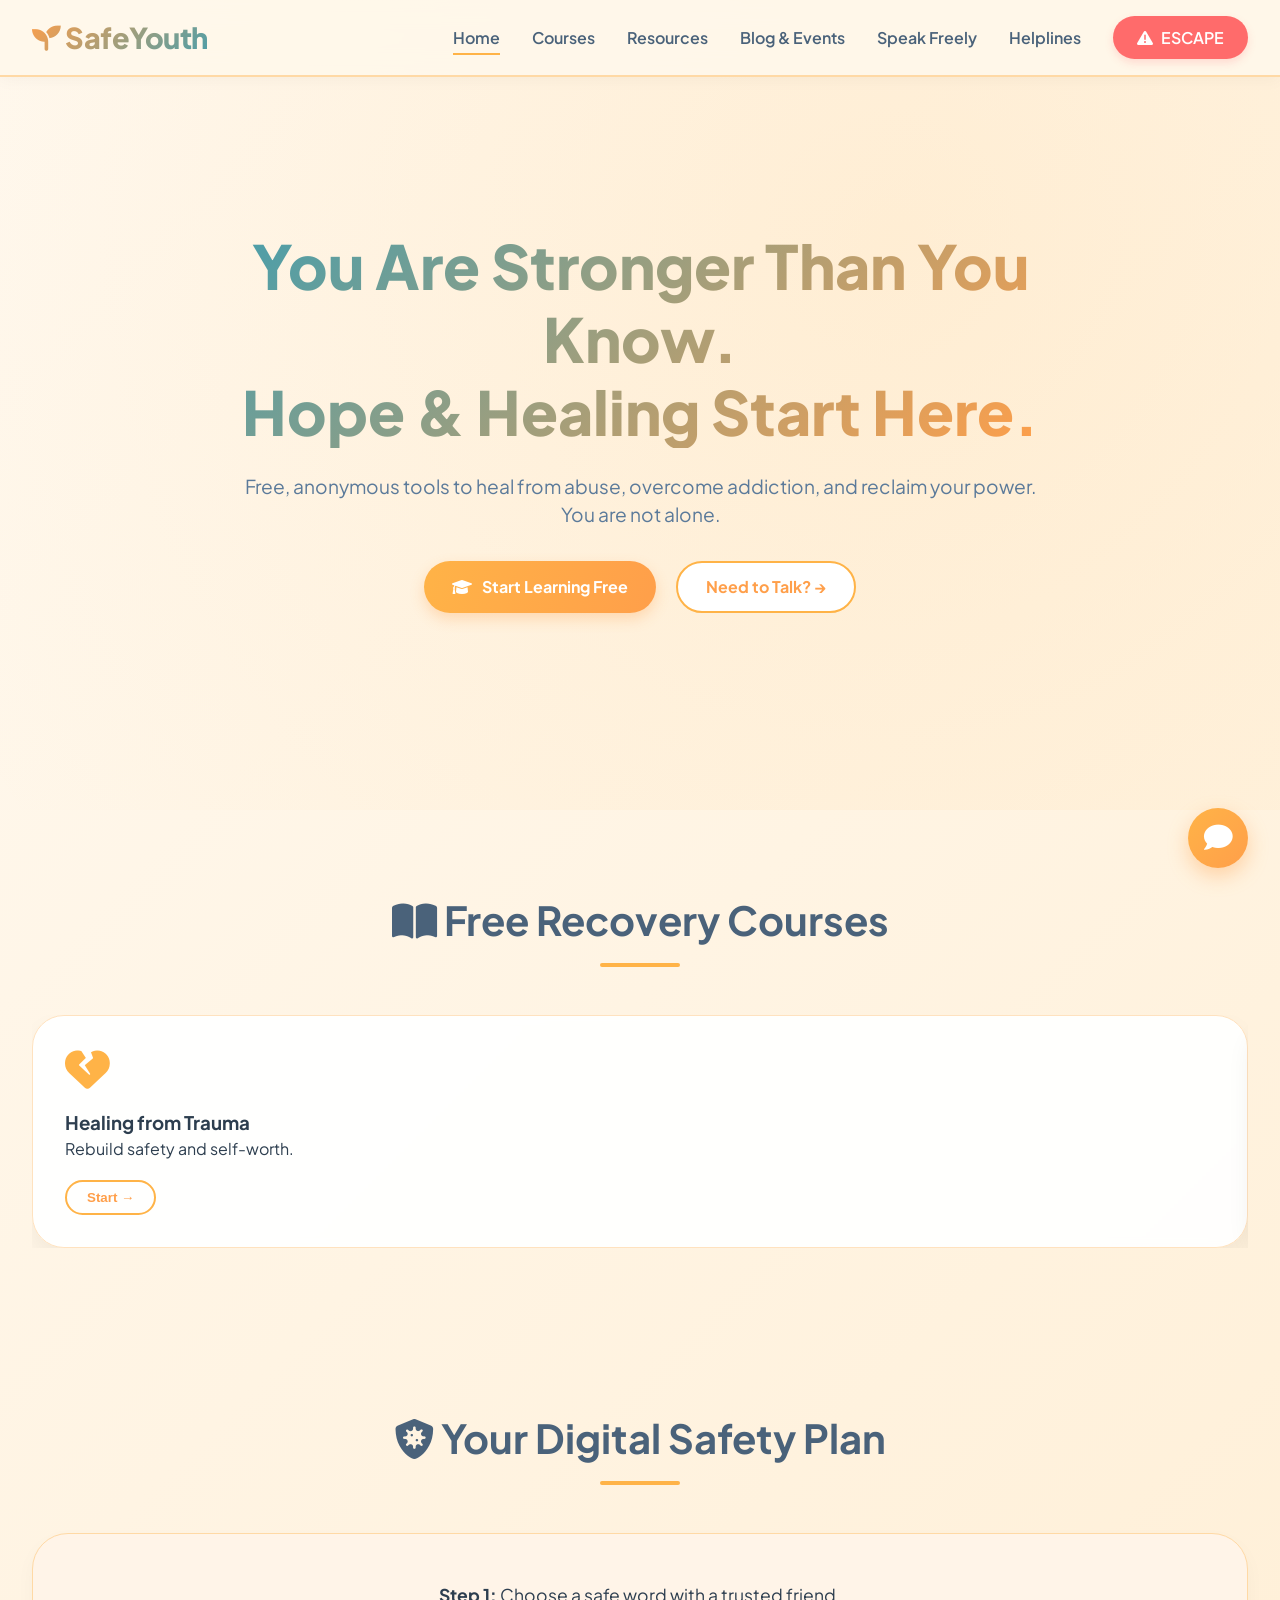
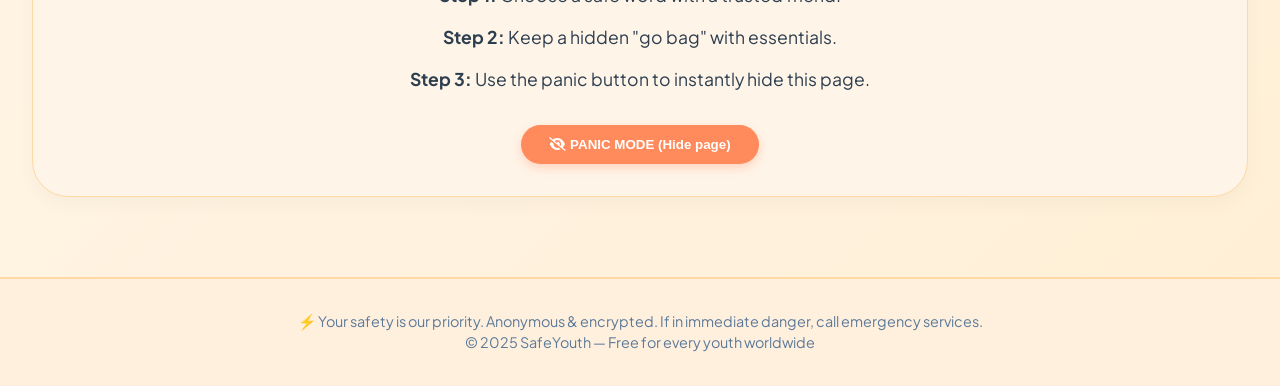
<file: index.html>
<!DOCTYPE html>
<html lang="en">
<head>
    <meta charset="UTF-8">
    <meta name="viewport" content="width=device-width, initial-scale=1.0, viewport-fit=cover">
    <title>SafeYouth | Hope & Healing for Youth</title>
    <meta name="description" content="Free, anonymous courses on trauma, addiction, and safety. Get help, learn, and heal.">
    <link rel="stylesheet" href="css/style.css">
    <link rel="stylesheet" href="https://cdn.jsdelivr.net/npm/swiper@11/swiper-bundle.min.css" />
    <link rel="stylesheet" href="https://cdnjs.cloudflare.com/ajax/libs/font-awesome/6.0.0-beta3/css/all.min.css">
    <link href="https://fonts.googleapis.com/css2?family=Plus+Jakarta+Sans:wght@300;400;500;600;700;800&display=swap" rel="stylesheet">
</head>
<body>

<div class="navbar">
    <div class="nav-container">
        <div class="logo"><i class="fas fa-seedling"></i> SafeYouth</div>
        <div class="nav-links">
            <a href="index.html" class="active">Home</a>
            <a href="pages/courses.html">Courses</a>
            <a href="pages/resources.html">Resources</a>
            <a href="pages/blog.html">Blog & Events</a>
            <a href="pages/opinion.html">Speak Freely</a>
            <a href="#" id="openModalBtn">Helplines</a>
            <a href="#" class="panic-btn-nav" id="panicBtnHeader"><i class="fas fa-exclamation-triangle"></i> ESCAPE</a>
        </div>
        <div class="menu-toggle" id="menuToggle"><i class="fas fa-bars"></i></div>
    </div>
</div>

<div class="mobile-sidebar" id="mobileSidebar">
    <div class="close-sidebar" id="closeSidebar">&times;</div>
    <a href="index.html">Home</a>
    <a href="pages/courses.html">Courses</a>
    <a href="pages/resources.html">Resources</a>
    <a href="pages/blog.html">Blog & Events</a>
    <a href="pages/opinion.html">Speak Freely</a>
    <a href="#" id="openModalBtnMobile">Helplines</a>
    <a href="#" id="panicBtnMobile">Panic Exit</a>
</div>
<div class="overlay" id="overlay"></div>

<section class="hero">
    <div class="hero-content">
        <h1>You Are Stronger Than You Know.<br>Hope & Healing Start Here.</h1>
        <p>Free, anonymous tools to heal from abuse, overcome addiction, and reclaim your power. You are not alone.</p>
        <div class="btn-group">
            <a href="pages/courses.html" class="btn-primary"><i class="fas fa-graduation-cap"></i> Start Learning Free</a>
            <a href="pages/opinion.html" class="btn-outline">Need to Talk? →</a>
        </div>
    </div>
</section>

<section id="courses-preview">
    <div class="container">
        <h2 class="section-title"><i class="fas fa-book-open"></i> Free Recovery Courses</h2>
        <div class="swiper mySwiper">
            <div class="swiper-wrapper">
                <div class="swiper-slide"><i class="fas fa-heart-broken course-icon"></i><h3>Healing from Trauma</h3><p>Rebuild safety and self-worth.</p><button class="course-btn" onclick="location.href='pages/courses.html#trauma'">Start →</button></div>
                <div class="swiper-slide"><i class="fas fa-shield-alt course-icon"></i><h3>Personal Safety & Boundaries</h3><p>Recognize red flags, protect yourself.</p><button class="course-btn" onclick="location.href='pages/courses.html#safety'">Start →</button></div>
                <div class="swiper-slide"><i class="fas fa-hand-holding-heart course-icon"></i><h3>Overcoming Addiction</h3><p>Break the cycle with support.</p><button class="course-btn" onclick="location.href='pages/courses.html#addiction'">Start →</button></div>
                <div class="swiper-slide"><i class="fas fa-brain course-icon"></i><h3>Mindfulness & Self-Regulation</h3><p>Calm anxiety, find peace.</p><button class="course-btn" onclick="location.href='pages/courses.html#mindfulness'">Start →</button></div>
            </div>
            <div class="swiper-pagination"></div>
        </div>
    </div>
</section>

<section id="safety">
    <div class="container">
        <h2 class="section-title"><i class="fas fa-shield-virus"></i> Your Digital Safety Plan</h2>
        <div class="safety-card">
            <p><strong>Step 1:</strong> Choose a safe word with a trusted friend.</p>
            <p><strong>Step 2:</strong> Keep a hidden "go bag" with essentials.</p>
            <p><strong>Step 3:</strong> Use the panic button to instantly hide this page.</p>
            <button id="panicSafetyBtn" class="panic-btn-large"><i class="fas fa-eye-slash"></i> PANIC MODE (Hide page)</button>
        </div>
    </div>
</section>

<div id="helplineModal" class="modal">
    <div class="modal-content">
        <span class="close-modal" id="closeModalBtn">&times;</span>
        <h2>📞 24/7 Free & Confidential Helplines</h2>
        <ul>
            <li><strong>National Sexual Assault Hotline:</strong> 800-656-4673</li>
            <li><strong>Crisis Text Line:</strong> Text HOME to 741741</li>
            <li><strong>SAMHSA (Addiction):</strong> 1-800-662-4357</li>
            <li><strong>Childhelp (Abuse):</strong> 1-800-422-4453</li>
            <li><strong>The Trevor Project (LGBTQ+):</strong> 1-866-488-7386</li>
        </ul>
        <p><i class="fas fa-globe"></i> <a href="https://www.childhelplineinternational.org" target="_blank">International Directory</a></p>
    </div>
</div>

<div class="chat-widget">
    <div class="chat-bubble" id="chatBubble"><i class="fas fa-comment"></i></div>
    <div class="chat-window" id="chatWindow">
        <div class="chat-header">💬 Anonymous Supporter</div>
        <div class="chat-messages" id="chatMessages"><div class="bot-msg">🤝 Hi, we're here. How can we help?</div></div>
        <div class="chat-input-area"><input type="text" id="chatInput" placeholder="Type a message..."><button id="sendChatBtn">Send</button></div>
    </div>
</div>

<footer>
    <p>⚡ Your safety is our priority. Anonymous & encrypted. If in immediate danger, call emergency services.</p>
    <p>© 2025 SafeYouth — Free for every youth worldwide</p>
</footer>

<script src="https://cdn.jsdelivr.net/npm/swiper@11/swiper-bundle.min.js"></script>
<script src="js/main.js"></script>
</body>
</html>
</file>
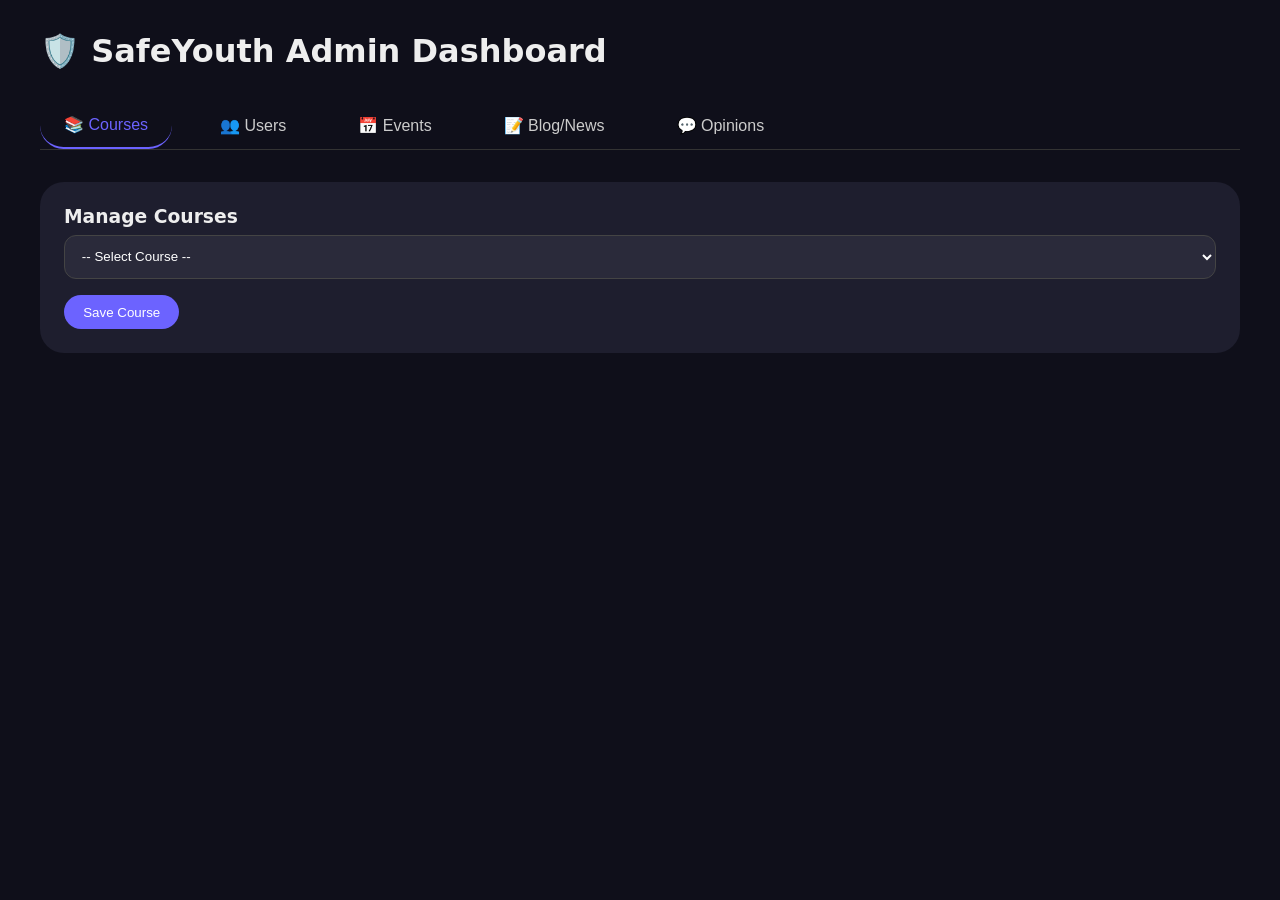
<file: admin.html>
<!DOCTYPE html>
<html lang="en">
<head>
    <meta charset="UTF-8">
    <title>SafeYouth Admin Panel</title>
    <meta name="viewport" content="width=device-width, initial-scale=1">
    <style>
        * { margin:0; padding:0; box-sizing:border-box; }
        body { font-family: system-ui, sans-serif; background: #0f0f1a; color: #eee; padding: 2rem; }
        .container { max-width: 1200px; margin:0 auto; }
        h1 { margin-bottom: 2rem; }
        .tabs { display: flex; gap: 1rem; border-bottom: 1px solid #333; margin-bottom: 2rem; }
        .tab-btn { background: none; border: none; color: #ccc; padding: 0.8rem 1.5rem; cursor: pointer; font-size: 1rem; }
        .tab-btn.active { color: #6c63ff; border-bottom: 2px solid #6c63ff; }
        .tab-pane { display: none; }
        .tab-pane.active { display: block; }
        .card { background: #1e1e2e; border-radius: 24px; padding: 1.5rem; margin-bottom: 2rem; }
        input, textarea, select { width: 100%; padding: 0.8rem; margin: 0.5rem 0 1rem; background: #2a2a3a; border: 1px solid #444; color: white; border-radius: 12px; }
        button { background: #6c63ff; border: none; padding: 0.6rem 1.2rem; border-radius: 40px; color: white; cursor: pointer; margin-right: 0.5rem; }
        .delete-btn { background: #ff3366; }
        .user-item, .event-item, .post-item { background: #2a2a3a; margin: 0.5rem 0; padding: 1rem; border-radius: 16px; }
        table { width: 100%; border-collapse: collapse; }
        th, td { padding: 0.8rem; text-align: left; border-bottom: 1px solid #333; }
    </style>
</head>
<body>
<div class="container">
    <h1>🛡️ SafeYouth Admin Dashboard</h1>
    <div class="tabs">
        <button class="tab-btn active" data-tab="courses">📚 Courses</button>
        <button class="tab-btn" data-tab="users">👥 Users</button>
        <button class="tab-btn" data-tab="events">📅 Events</button>
        <button class="tab-btn" data-tab="blog">📝 Blog/News</button>
        <button class="tab-btn" data-tab="opinions">💬 Opinions</button>
    </div>

    <!-- Courses Tab -->
    <div id="courses" class="tab-pane active">
        <div class="card">
            <h3>Manage Courses</h3>
            <select id="courseSelect" onchange="loadCourse()">
                <option>-- Select Course --</option>
                <option value="trauma">Healing from Trauma</option>
                <option value="safety">Personal Safety & Boundaries</option>
                <option value="addiction">Overcoming Addiction</option>
                <option value="mindfulness">Mindfulness & Self-Regulation</option>
            </select>
            <div id="courseEditor"></div>
            <button onclick="saveCourse()">Save Course</button>
        </div>
    </div>

    <!-- Users Tab -->
    <div id="users" class="tab-pane">
        <div class="card">
            <h3>Anonymous Users</h3>
            <div id="usersList">Loading...</div>
        </div>
    </div>

    <!-- Events Tab -->
    <div id="events" class="tab-pane">
        <div class="card">
            <h3>Add New Event</h3>
            <input type="text" id="eventTitle" placeholder="Title"><br>
            <input type="date" id="eventDate"><br>
            <input type="text" id="eventLink" placeholder="Link (optional)"><br>
            <button onclick="saveEvent()">Create Event</button>
        </div>
        <div id="eventsList"></div>
    </div>

    <!-- Blog Tab -->
    <div id="blog" class="tab-pane">
        <div class="card">
            <h3>Write New Post</h3>
            <input type="text" id="postTitle" placeholder="Title"><br>
            <input type="date" id="postDate"><br>
            <textarea id="postContent" rows="4" placeholder="Content..."></textarea><br>
            <button onclick="savePost()">Publish</button>
        </div>
        <div id="postsList"></div>
    </div>

    <!-- Opinions Tab (view messages from Redis) -->
    <div id="opinions" class="tab-pane">
        <div class="card">
            <h3>Anonymous Opinions (from Redis queue)</h3>
            <div id="opinionsList">Loading...</div>
        </div>
    </div>
</div>

<script>
    const API_BASE = 'https://your-worker.workers.dev'; // change to your worker URL
    const ADMIN_KEY = prompt('Enter Admin Key:'); // store in sessionStorage after first login
    sessionStorage.setItem('admin_key', ADMIN_KEY);
    const headers = { 'Authorization': `Bearer ${ADMIN_KEY}`, 'Content-Type': 'application/json' };

    // Tab switching
    document.querySelectorAll('.tab-btn').forEach(btn => {
        btn.addEventListener('click', () => {
            document.querySelectorAll('.tab-btn').forEach(b => b.classList.remove('active'));
            btn.classList.add('active');
            document.querySelectorAll('.tab-pane').forEach(pane => pane.classList.remove('active'));
            document.getElementById(btn.dataset.tab).classList.add('active');
            if (btn.dataset.tab === 'users') loadUsers();
            if (btn.dataset.tab === 'events') loadEvents();
            if (btn.dataset.tab === 'blog') loadPosts();
            if (btn.dataset.tab === 'opinions') loadOpinions();
        });
    });

    // Courses
    async function loadCourse() {
        const id = document.getElementById('courseSelect').value;
        if (!id) return;
        const res = await fetch(`${API_BASE}/api/course/${id}`);
        const course = await res.json();
        document.getElementById('courseEditor').innerHTML = `
            <h4>${course.title}</h4>
            <div id="modulesContainer">
                ${course.modules.map((mod, idx) => `
                    <div>
                        <strong>Module ${idx+1}</strong><br>
                        Title: <input type="text" value="${mod.title}" data-module="${idx}" class="mod-title"><br>
                        Content: <textarea data-module="${idx}" class="mod-content">${mod.content}</textarea><br>
                        Video URL: <input value="${mod.video || ''}" data-module="${idx}" class="mod-video"><br>
                        <hr>
                    </div>
                `).join('')}
            </div>
            <button onclick="addModule()">+ Add Module</button>
        `;
        window.currentCourseId = id;
        window.currentModules = course.modules;
    }

    function addModule() {
        window.currentModules.push({ id: `new${Date.now()}`, title: 'New Module', content: '' });
        loadCourse(); // reload
    }

    async function saveCourse() {
        const modules = [];
        document.querySelectorAll('.mod-title').forEach((input, i) => {
            const content = document.querySelectorAll('.mod-content')[i]?.value;
            const video = document.querySelectorAll('.mod-video')[i]?.value;
            modules.push({
                id: `mod_${i}`,
                title: input.value,
                content: content,
                video: video
            });
        });
        const courseData = {
            id: window.currentCourseId,
            title: document.getElementById('courseSelect').options[document.getElementById('courseSelect').selectedIndex].text,
            modules
        };
        const res = await fetch(`${API_BASE}/api/admin/course`, {
            method: 'POST',
            headers,
            body: JSON.stringify(courseData)
        });
        if (res.ok) alert('Course saved!');
        else alert('Error');
    }

    // Users
    async function loadUsers() {
        const res = await fetch(`${API_BASE}/api/admin/users`, { headers });
        const { users } = await res.json();
        let html = '<table><tr><th>User ID</th><th>Actions</th></tr>';
        for (let uid of users) {
            html += `<tr><td>${uid}</td><td><button onclick="viewUserProgress('${uid}')">View Progress</button></td></tr>`;
        }
        html += '</table><div id="userProgress"></div>';
        document.getElementById('usersList').innerHTML = html;
    }
    async function viewUserProgress(userId) {
        const res = await fetch(`${API_BASE}/api/admin/user/${userId}/progress`, { headers });
        const progress = await res.json();
        document.getElementById('userProgress').innerHTML = `<pre>${JSON.stringify(progress, null, 2)}</pre>`;
    }

    // Events
    async function loadEvents() {
        const res = await fetch(`${API_BASE}/api/events`);
        const events = await res.json();
        let html = events.map(e => `<div class="event-item"><strong>${e.title}</strong> (${e.date})<br><button onclick="deleteEvent(${e.id})" class="delete-btn">Delete</button></div>`).join('');
        document.getElementById('eventsList').innerHTML = html;
    }
    async function saveEvent() {
        const title = document.getElementById('eventTitle').value;
        const date = document.getElementById('eventDate').value;
        const link = document.getElementById('eventLink').value;
        await fetch(`${API_BASE}/api/admin/event`, { method: 'POST', headers, body: JSON.stringify({ title, date, link }) });
        alert('Event saved');
        loadEvents();
    }
    async function deleteEvent(id) {
        await fetch(`${API_BASE}/api/admin/event/${id}`, { method: 'DELETE', headers });
        loadEvents();
    }

    // Blog posts (similar)
    async function loadPosts() {
        const res = await fetch(`${API_BASE}/api/blog`);
        const posts = await res.json();
        let html = posts.map(p => `<div class="post-item"><h4>${p.title}</h4><small>${p.date}</small><p>${p.content}</p><button onclick="deletePost(${p.id})">Delete</button></div>`).join('');
        document.getElementById('postsList').innerHTML = html;
    }
    async function savePost() {
        const title = document.getElementById('postTitle').value;
        const date = document.getElementById('postDate').value;
        const content = document.getElementById('postContent').value;
        await fetch(`${API_BASE}/api/admin/post`, { method: 'POST', headers, body: JSON.stringify({ title, date, content }) });
        alert('Post published');
        loadPosts();
    }
    async function deletePost(id) {
        await fetch(`${API_BASE}/api/admin/post/${id}`, { method: 'DELETE', headers });
        loadPosts();
    }

    // Opinions (read from Redis queue)
    async function loadOpinions() {
        const res = await fetch(`${API_BASE}/api/admin/opinions`, { headers });
        const opinions = await res.json();
        let html = opinions.map(o => `<div><strong>${o.topic}</strong><br>${o.message}<br><small>${o.timestamp}</small><hr></div>`).join('');
        document.getElementById('opinionsList').innerHTML = html;
    }

    // Initial load
    loadEvents();
    loadPosts();
</script>
</body>
</html>
</file>
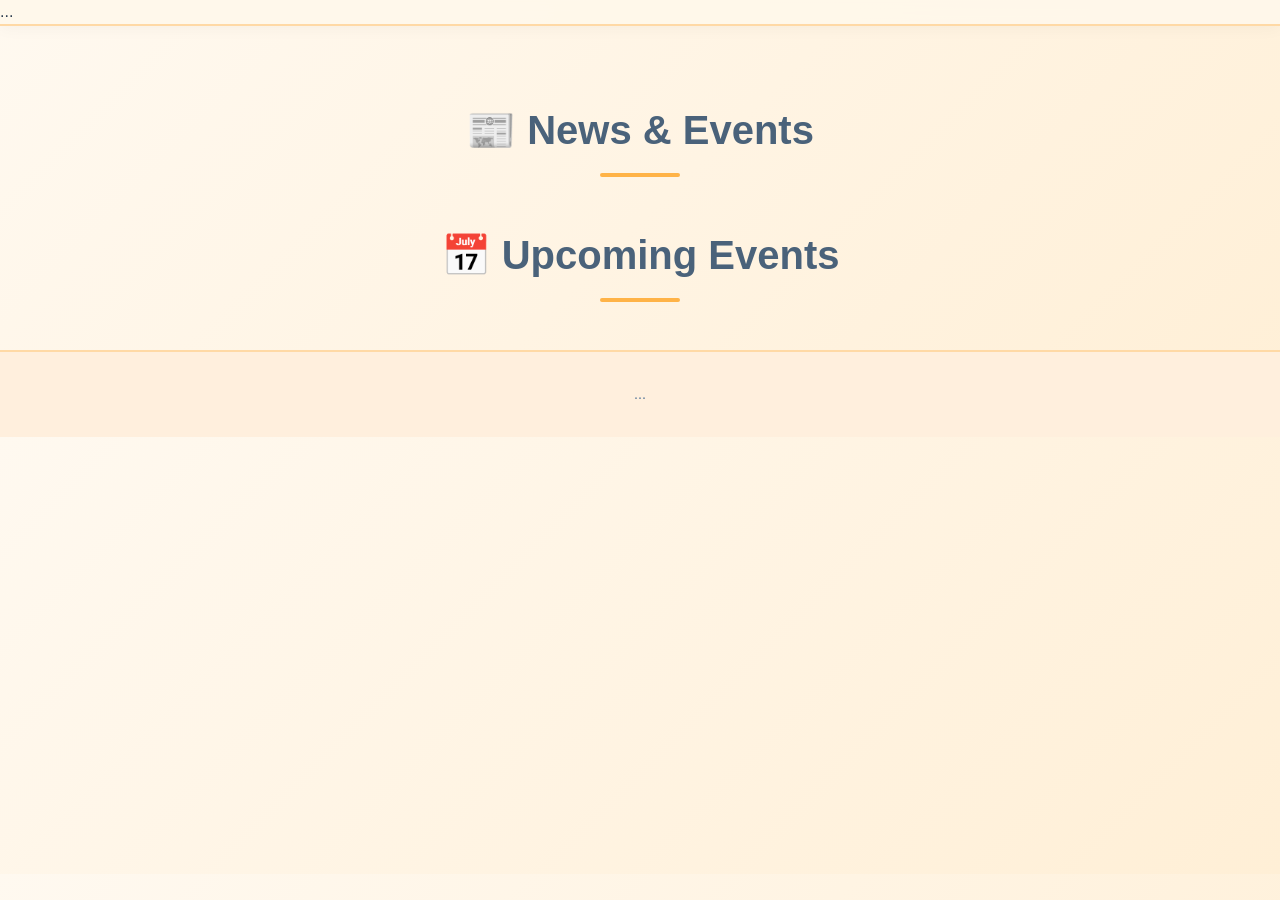
<file: pages/blog.html>
<!DOCTYPE html>
<html>
<head><title>Blog & Events – SafeYouth</title>
<link rel="stylesheet" href="../css/style.css">
</head>
<body>
<div class="navbar">...</div>
<div class="container" style="padding-top: 100px;">
    <h1 class="section-title">📰 News & Events</h1>
    <div id="blogPosts"></div>
    <h2 class="section-title">📅 Upcoming Events</h2>
    <div id="eventsList"></div>
</div>
<script>
    const API_BASE = 'https://your-worker.workers.dev';
    async function loadBlog() {
        const res = await fetch(`${API_BASE}/api/blog`);
        const posts = await res.json();
        document.getElementById('blogPosts').innerHTML = posts.map(p => `<div style="background:#FFF4E8; border-radius: 28px; margin:1rem 0; padding:1.5rem;"><h3>${p.title}</h3><small>${p.date}</small><p>${p.content}</p></div>`).join('');
    }
    async function loadEvents() {
        const res = await fetch(`${API_BASE}/api/events`);
        const events = await res.json();
        document.getElementById('eventsList').innerHTML = events.map(e => `<div style="background:#FFF4E8; border-radius: 28px; margin:1rem 0; padding:1.5rem;"><h3>${e.title}</h3><p>${e.date}</p><a href="${e.link}">Join →</a></div>`).join('');
    }
    loadBlog(); loadEvents();
</script>
<footer>...</footer>
<script src="../js/main.js"></script>
</body>
</html>
</file>
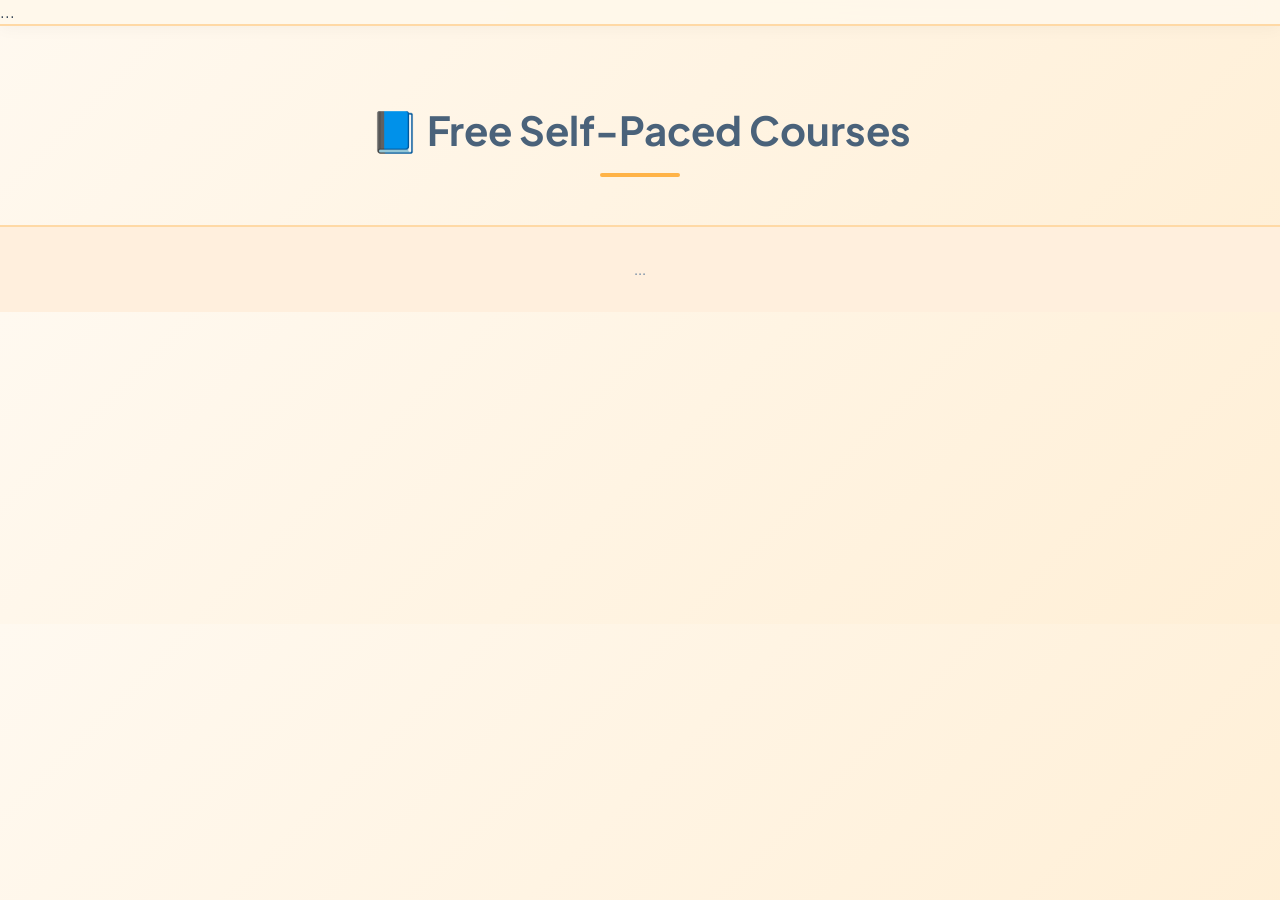
<file: pages/courses.html>
<!DOCTYPE html>
<html lang="en">
<head>
    <meta charset="UTF-8">
    <title>Free Courses – SafeYouth</title>
    <link rel="stylesheet" href="../css/style.css">
    <link rel="stylesheet" href="https://cdnjs.cloudflare.com/ajax/libs/font-awesome/6.0.0-beta3/css/all.min.css">
    <link href="https://fonts.googleapis.com/css2?family=Plus+Jakarta+Sans:wght@300;400;500;600;700;800&display=swap" rel="stylesheet">
</head>
<body>
<div class="navbar">...</div> <!-- copy navbar from index, adjust active link -->
<div class="mobile-sidebar">...</div>
<div class="overlay"></div>

<div class="container" style="padding-top: 100px;">
    <h1 class="section-title">📘 Free Self-Paced Courses</h1>
    <div id="courseList" class="courses-grid" style="display: grid; grid-template-columns: repeat(auto-fit, minmax(280px,1fr)); gap: 2rem;"></div>
    <div id="courseDetail" style="display: none;">
        <button id="backBtn" class="btn-outline"><i class="fas fa-arrow-left"></i> Back to courses</button>
        <h2 id="courseTitle"></h2>
        <div id="modulesList"></div>
        <button id="claimCertBtn" class="btn-primary" style="margin-top: 2rem;">🎓 Claim Certificate</button>
        <div id="certificateResult"></div>
    </div>
</div>

<script>
    const API_BASE = 'https://your-worker.workers.dev'; // change
    let userId = localStorage.getItem('user_id') || 'user_' + Math.random().toString(36).substring(2);
    localStorage.setItem('user_id', userId);
    let currentCourse = null;

    async function loadCourses() {
        const res = await fetch(`${API_BASE}/api/courses`);
        const courses = await res.json();
        const container = document.getElementById('courseList');
        container.innerHTML = courses.map(c => `
            <div class="course-card" style="background: #FFF4E8; border-radius: 28px; padding: 1.5rem;">
                <h3>${c.title}</h3>
                <button onclick="openCourse('${c.id}')" class="course-btn">Start Learning</button>
            </div>
        `).join('');
    }

    window.openCourse = async (courseId) => {
        const res = await fetch(`${API_BASE}/api/course/${courseId}`);
        const course = await res.json();
        currentCourse = course;
        document.getElementById('courseList').style.display = 'none';
        document.getElementById('courseDetail').style.display = 'block';
        document.getElementById('courseTitle').innerText = course.title;
        const progressRes = await fetch(`${API_BASE}/api/progress?userId=${userId}&courseId=${courseId}`);
        const completed = await progressRes.json();
        let modulesHtml = '<div class="modules">';
        for (let i = 0; i < course.modules.length; i++) {
            const mod = course.modules[i];
            const isDone = completed.includes(mod.id);
            modulesHtml += `
                <div class="module-card" style="background: #FFF; border-radius: 24px; margin: 1rem 0; padding: 1rem;">
                    <h3>${mod.title} ${isDone ? '✅' : ''}</h3>
                    <p>${mod.content}</p>
                    ${mod.video ? `<video controls src="${mod.video}" style="width:100%; border-radius: 20px;"></video>` : ''}
                    ${!isDone ? `<button onclick="markComplete('${courseId}','${mod.id}')" class="course-btn">Mark Complete</button>` : ''}
                </div>
            `;
        }
        modulesHtml += '</div>';
        document.getElementById('modulesList').innerHTML = modulesHtml;
    };

    window.markComplete = async (courseId, moduleId) => {
        await fetch(`${API_BASE}/api/register-complete`, {
            method: 'POST',
            headers: { 'Content-Type': 'application/json' },
            body: JSON.stringify({ userId, courseId, moduleId })
        });
        alert('Module completed!');
        openCourse(courseId);
    };

    document.getElementById('claimCertBtn').addEventListener('click', async () => {
        const res = await fetch(`${API_BASE}/api/claim-certificate`, {
            method: 'POST',
            headers: { 'Content-Type': 'application/json' },
            body: JSON.stringify({ userId, courseId: currentCourse.id })
        });
        const data = await res.json();
        if (data.certificate) {
            const win = window.open();
            win.document.write(data.certificate);
        } else {
            alert('Complete all modules first!');
        }
    });

    document.getElementById('backBtn').addEventListener('click', () => {
        document.getElementById('courseDetail').style.display = 'none';
        document.getElementById('courseList').style.display = 'grid';
        loadCourses();
    });

    loadCourses();
</script>
<footer>...</footer>
<script src="../js/main.js"></script>
</body>
</html>
</file>
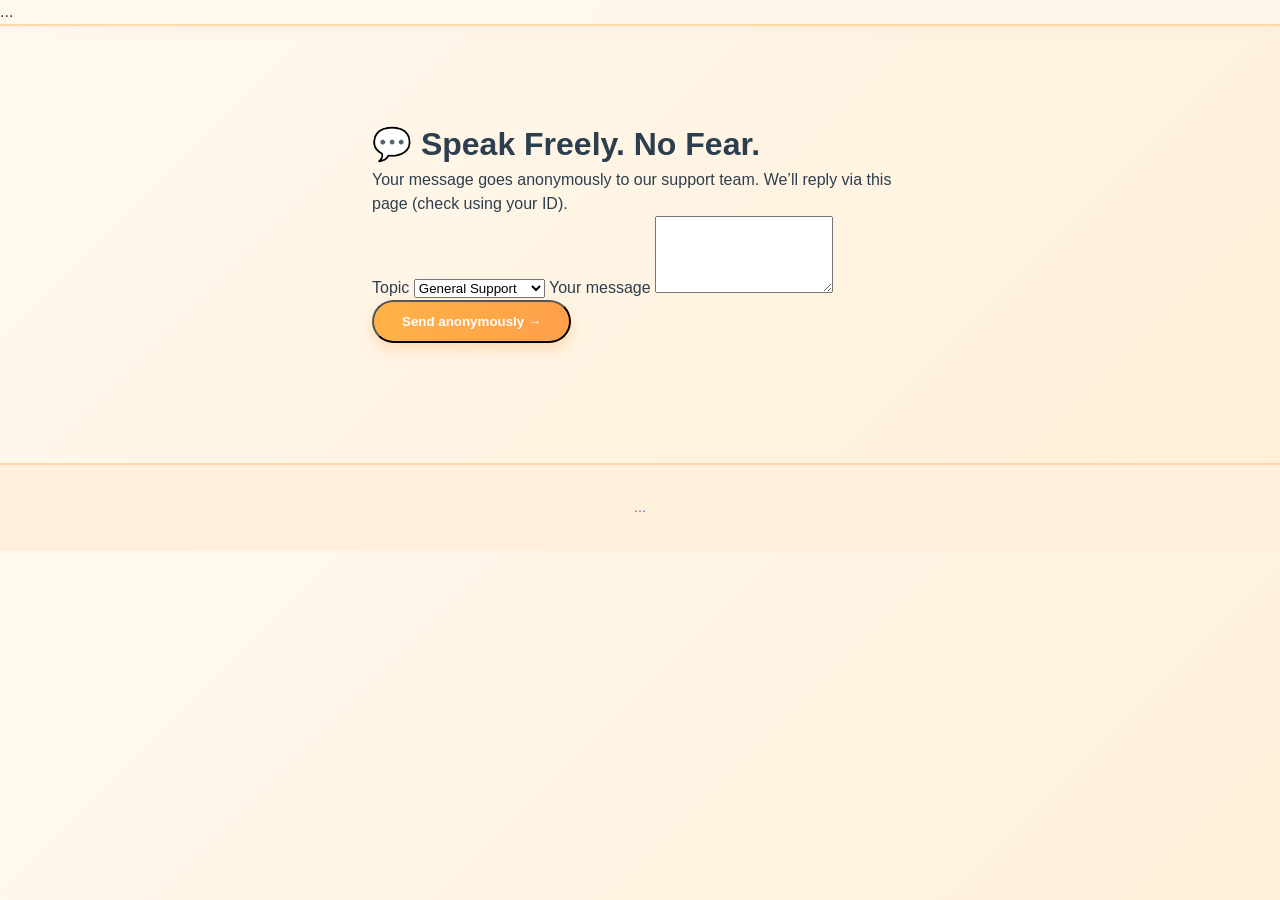
<file: pages/opinion.html>
<!DOCTYPE html>
<html>
<head><title>Speak Freely – SafeYouth</title>
<link rel="stylesheet" href="../css/style.css">
<link rel="stylesheet" href="https://cdnjs.cloudflare.com/ajax/libs/font-awesome/6.0.0-beta3/css/all.min.css">
</head>
<body>
<div class="navbar">...</div>
<div class="container" style="max-width: 600px; margin: 120px auto;">
    <h1>💬 Speak Freely. No Fear.</h1>
    <p>Your message goes anonymously to our support team. We’ll reply via this page (check using your ID).</p>
    <form id="opinionForm">
        <label>Topic</label>
        <select id="topic"><option>General Support</option><option>Course Feedback</option><option>Abuse Experience</option><option>Addiction Help</option><option>Just need to talk</option></select>
        <label>Your message</label>
        <textarea id="message" rows="5" required></textarea>
        <button type="submit" class="btn-primary">Send anonymously →</button>
    </form>
    <div id="result"></div>
</div>
<script>
    const userId = localStorage.getItem('user_id') || 'user_' + Math.random().toString(36).substring(2);
    localStorage.setItem('user_id', userId);
    const API_BASE = 'https://your-worker.workers.dev';
    document.getElementById('opinionForm').addEventListener('submit', async (e) => {
        e.preventDefault();
        const message = document.getElementById('message').value;
        const topic = document.getElementById('topic').value;
        const res = await fetch(`${API_BASE}/api/opinion`, {
            method: 'POST',
            headers: { 'Content-Type': 'application/json' },
            body: JSON.stringify({ message, topic, userId })
        });
        if (res.ok) document.getElementById('result').innerHTML = '✅ Sent. You are not alone.';
        else document.getElementById('result').innerHTML = '❌ Error, try again.';
        document.getElementById('message').value = '';
    });
</script>
<footer>...</footer>
<script src="../js/main.js"></script>
</body>
</html>
</file>
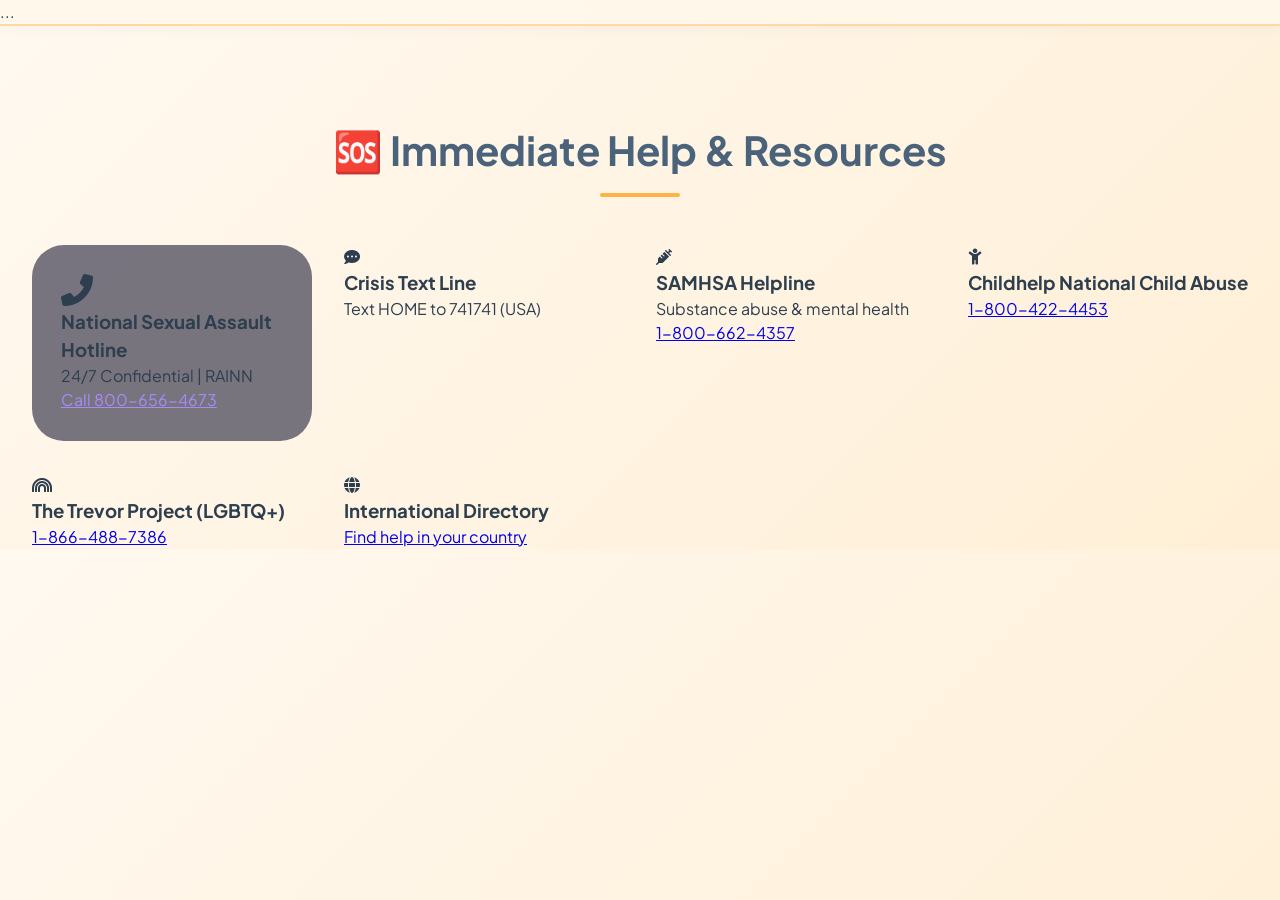
<file: pages/resources.html>
<!DOCTYPE html>
<html lang="en">
<head>
    <meta charset="UTF-8">
    <meta name="viewport" content="width=device-width, initial-scale=1.0">
    <title>SafeYouth | Emergency Resources & Helplines</title>
    <link rel="stylesheet" href="../css/style.css">
    <link rel="stylesheet" href="https://cdnjs.cloudflare.com/ajax/libs/font-awesome/6.0.0-beta3/css/all.min.css">
    <link href="https://fonts.googleapis.com/css2?family=Plus+Jakarta+Sans:wght@300;400;500;600;700;800&display=swap" rel="stylesheet">
</head>
<body>

<!-- Same navbar structure as courses.html -->
<div class="navbar">...</div>
<!-- (copy navbar from index or courses, just change active link) -->
<!-- For brevity, I'll show essential content, but you can reuse same navbar code -->

<section class="container" style="padding-top: 120px;">
    <h1 class="section-title">🆘 Immediate Help & Resources</h1>
    <div class="resources-grid" style="display: grid; grid-template-columns: repeat(auto-fit, minmax(280px,1fr)); gap: 2rem;">
        <div class="resource-card" style="background: rgba(30,30,55,0.6); border-radius: 32px; padding: 1.8rem;">
            <i class="fas fa-phone-alt" style="font-size: 2rem;"></i>
            <h3>National Sexual Assault Hotline</h3>
            <p>24/7 Confidential | RAINN</p>
            <a href="tel:8006564673" style="color:#a78bfa;">Call 800-656-4673</a>
        </div>
        <div class="resource-card">
            <i class="fas fa-comment-dots"></i>
            <h3>Crisis Text Line</h3>
            <p>Text HOME to 741741 (USA)</p>
        </div>
        <div class="resource-card">
            <i class="fas fa-syringe"></i>
            <h3>SAMHSA Helpline</h3>
            <p>Substance abuse & mental health</p>
            <a href="tel:18006624357">1-800-662-4357</a>
        </div>
        <div class="resource-card">
            <i class="fas fa-child"></i>
            <h3>Childhelp National Child Abuse</h3>
            <a href="tel:18004224453">1-800-422-4453</a>
        </div>
        <div class="resource-card">
            <i class="fas fa-rainbow"></i>
            <h3>The Trevor Project (LGBTQ+)</h3>
            <a href="tel:18664887386">1-866-488-7386</a>
        </div>
        <div class="resource-card">
            <i class="fas fa-globe"></i>
            <h3>International Directory</h3>
            <a href="https://www.childhelplineinternational.org" target="_blank">Find help in your country</a>
        </div>
    </div>
</section>

<!-- Footer, chat, modal scripts same as previous -->
</body>
</html>
</file>
<file: css/style.css>
/* RESET & BASE - Bright & Hopeful Theme */
* {
    margin: 0;
    padding: 0;
    box-sizing: border-box;
}

body {
    font-family: 'Plus Jakarta Sans', sans-serif;
    background: linear-gradient(135deg, #FFF9F0 0%, #FFEFD6 100%);
    color: #2D3E4F;
    line-height: 1.5;
    overflow-x: hidden;
}

html {
    scroll-behavior: smooth;
}

/* Custom scrollbar - soft */
::-webkit-scrollbar {
    width: 8px;
}
::-webkit-scrollbar-track {
    background: #FFE0B5;
    border-radius: 10px;
}
::-webkit-scrollbar-thumb {
    background: #FFB347;
    border-radius: 10px;
}

/* Navbar - light glassmorphism */
.navbar {
    position: fixed;
    top: 0;
    left: 0;
    width: 100%;
    z-index: 1000;
    background: rgba(255, 248, 235, 0.92);
    backdrop-filter: blur(12px);
    border-bottom: 2px solid #FFD9A5;
    box-shadow: 0 4px 15px rgba(0,0,0,0.03);
}

.nav-container {
    max-width: 1400px;
    margin: 0 auto;
    padding: 1rem 2rem;
    display: flex;
    justify-content: space-between;
    align-items: center;
}

.logo {
    font-size: 1.8rem;
    font-weight: 800;
    background: linear-gradient(135deg, #FF9F4A, #4A9EAA);
    -webkit-background-clip: text;
    background-clip: text;
    color: transparent;
    letter-spacing: -0.5px;
}

.nav-links {
    display: flex;
    gap: 2rem;
    align-items: center;
}

.nav-links a {
    color: #4A627A;
    text-decoration: none;
    font-weight: 600;
    transition: 0.2s;
    position: relative;
}

.nav-links a::after {
    content: '';
    position: absolute;
    bottom: -5px;
    left: 0;
    width: 0%;
    height: 2px;
    background: #FFB347;
    transition: 0.3s;
}

.nav-links a:hover::after,
.nav-links a.active::after {
    width: 100%;
}

.panic-btn-nav {
    background: #FF6B6B;
    padding: 0.6rem 1.5rem;
    border-radius: 40px;
    color: white !important;
    display: flex;
    align-items: center;
    gap: 8px;
    box-shadow: 0 4px 8px rgba(255,107,107,0.2);
}

.panic-btn-nav:hover {
    background: #E05252;
    transform: scale(1.02);
}

/* Mobile menu */
.menu-toggle {
    display: none;
    font-size: 1.8rem;
    cursor: pointer;
    color: #FF9F4A;
}

.mobile-sidebar {
    position: fixed;
    top: 0;
    right: -100%;
    width: 280px;
    height: 100vh;
    background: #FFF7ED;
    backdrop-filter: blur(20px);
    z-index: 2000;
    transition: 0.4s cubic-bezier(0.68, -0.55, 0.265, 1.55);
    padding: 2rem 1.5rem;
    border-left: 1px solid #FFD9A5;
    box-shadow: -5px 0 20px rgba(0,0,0,0.05);
}

.mobile-sidebar.active {
    right: 0;
}

.mobile-sidebar a {
    display: block;
    color: #4A627A;
    text-decoration: none;
    padding: 1rem 0;
    border-bottom: 1px solid #FFE0B5;
    font-weight: 500;
}

.mobile-sidebar a:hover {
    color: #FF9F4A;
    padding-left: 10px;
}

.close-sidebar {
    position: absolute;
    top: 20px;
    right: 20px;
    font-size: 1.8rem;
    cursor: pointer;
    color: #FF9F4A;
}

.overlay {
    position: fixed;
    top: 0;
    left: 0;
    width: 100%;
    height: 100%;
    background: rgba(255, 245, 235, 0.7);
    backdrop-filter: blur(4px);
    z-index: 1999;
    display: none;
}

/* Hero Section - Hopeful */
.hero {
    min-height: 90vh;
    display: flex;
    align-items: center;
    justify-content: center;
    text-align: center;
    padding: 6rem 2rem 4rem;
    background: radial-gradient(circle at 70% 30%, rgba(255, 179, 71, 0.12), transparent);
}

.hero-content {
    max-width: 800px;
}

.hero h1 {
    font-size: 3.8rem;
    font-weight: 800;
    background: linear-gradient(135deg, #4A9EAA, #FF9F4A);
    -webkit-background-clip: text;
    background-clip: text;
    color: transparent;
    margin-bottom: 1.5rem;
    line-height: 1.2;
}

.hero p {
    font-size: 1.2rem;
    color: #5B7A9A;
    margin-bottom: 2rem;
}

.btn-group {
    display: flex;
    gap: 1.2rem;
    justify-content: center;
    flex-wrap: wrap;
}

.btn-primary, .btn-outline {
    padding: 12px 28px;
    border-radius: 60px;
    text-decoration: none;
    font-weight: 700;
    display: inline-flex;
    align-items: center;
    gap: 10px;
    transition: 0.2s;
}

.btn-primary {
    background: linear-gradient(105deg, #FFB347, #FF9F4A);
    color: white;
    box-shadow: 0 6px 14px rgba(255, 159, 74, 0.3);
}

.btn-primary:hover {
    transform: translateY(-3px);
    box-shadow: 0 10px 20px rgba(255, 159, 74, 0.4);
}

.btn-outline {
    border: 2px solid #FFB347;
    background: white;
    color: #FF9F4A;
}

.btn-outline:hover {
    background: #FFF3E6;
    transform: translateY(-2px);
}

/* Container */
.container {
    max-width: 1280px;
    margin: 0 auto;
    padding: 0 2rem;
}

section {
    padding: 5rem 0;
}

.section-title {
    font-size: 2.5rem;
    text-align: center;
    margin-bottom: 3rem;
    color: #4A627A;
    position: relative;
}

.section-title:after {
    content: '';
    display: block;
    width: 80px;
    height: 4px;
    background: #FFB347;
    margin: 0.8rem auto 0;
    border-radius: 4px;
}

/* Swiper cards - bright pastel */
.swiper {
    width: 100%;
    padding: 2rem 0;
}

.swiper-slide {
    background: #FFFFFFEE;
    backdrop-filter: blur(4px);
    border-radius: 32px;
    padding: 2rem;
    border: 1px solid #FFE2BF;
    box-shadow: 0 12px 24px rgba(0,0,0,0.05);
    transition: 0.3s ease;
}

.swiper-slide:hover {
    transform: translateY(-8px);
    border-color: #FFB347;
    box-shadow: 0 20px 30px rgba(255, 159, 74, 0.15);
}

.course-icon {
    font-size: 2.8rem;
    margin-bottom: 1rem;
    color: #FFB347;
}

.course-btn {
    background: none;
    border: 2px solid #FFB347;
    padding: 8px 20px;
    border-radius: 40px;
    color: #FF9F4A;
    font-weight: 600;
    cursor: pointer;
    margin-top: 1.2rem;
    transition: 0.2s;
}

.course-btn:hover {
    background: #FFB347;
    color: white;
}

/* Safety card - warm highlight */
.safety-card {
    background: #FFF4E8;
    border-radius: 36px;
    padding: 2rem;
    border: 1px solid #FFD9A5;
    text-align: center;
    box-shadow: 0 8px 20px rgba(0,0,0,0.03);
}

.safety-card p {
    margin: 1rem 0;
    font-size: 1.1rem;
}

.panic-btn-large {
    background: #FF8A5C;
    border: none;
    padding: 12px 28px;
    border-radius: 60px;
    color: white;
    font-weight: bold;
    cursor: pointer;
    margin-top: 1rem;
    box-shadow: 0 4px 10px rgba(255, 138, 92, 0.3);
}

/* Modal - light and airy */
.modal {
    display: none;
    position: fixed;
    top: 0;
    left: 0;
    width: 100%;
    height: 100%;
    background: rgba(255, 245, 235, 0.95);
    backdrop-filter: blur(8px);
    z-index: 3000;
    align-items: center;
    justify-content: center;
}

.modal-content {
    background: white;
    border-radius: 40px;
    max-width: 500px;
    width: 90%;
    padding: 2rem;
    border: 2px solid #FFD9A5;
    position: relative;
    box-shadow: 0 25px 40px rgba(0,0,0,0.1);
}

.close-modal {
    position: absolute;
    right: 20px;
    top: 15px;
    font-size: 1.8rem;
    cursor: pointer;
    color: #FF9F4A;
}

.modal-content ul {
    margin: 1.5rem 0;
    list-style: none;
}

.modal-content li {
    margin: 0.8rem 0;
    padding: 0.5rem;
    background: #FFF7F0;
    border-radius: 24px;
}

/* Chat widget - friendly */
.chat-widget {
    position: fixed;
    bottom: 2rem;
    right: 2rem;
    z-index: 1500;
}

.chat-bubble {
    background: linear-gradient(135deg, #FFB347, #FF9F4A);
    width: 60px;
    height: 60px;
    border-radius: 50%;
    display: flex;
    align-items: center;
    justify-content: center;
    cursor: pointer;
    box-shadow: 0 8px 20px rgba(255, 159, 74, 0.4);
}

.chat-bubble i {
    font-size: 1.8rem;
    color: white;
}

.chat-window {
    position: absolute;
    bottom: 80px;
    right: 0;
    width: 320px;
    background: #FFFFFF;
    border-radius: 32px;
    display: none;
    flex-direction: column;
    border: 1px solid #FFE0B5;
    overflow: hidden;
    box-shadow: 0 15px 25px rgba(0,0,0,0.1);
}

.chat-header {
    background: #FFB347;
    padding: 1rem;
    font-weight: bold;
    color: white;
}

.chat-messages {
    height: 300px;
    overflow-y: auto;
    padding: 1rem;
    background: #FFFDF9;
}

.chat-messages div {
    margin-bottom: 10px;
    padding: 10px;
    border-radius: 20px;
    max-width: 85%;
}

.bot-msg {
    background: #FFF0E0;
    color: #4A627A;
    border-radius: 20px 20px 20px 4px;
}

.user-msg {
    background: #FFB347;
    color: white;
    margin-left: auto;
    border-radius: 20px 20px 4px 20px;
}

.chat-input-area {
    display: flex;
    padding: 0.6rem;
    background: #FFF3E6;
    border-top: 1px solid #FFE0B5;
}

.chat-input-area input {
    flex: 1;
    background: white;
    border: none;
    padding: 0.8rem;
    border-radius: 40px;
    outline: none;
    font-family: inherit;
}

.chat-input-area button {
    background: #FFB347;
    border: none;
    padding: 0 1.2rem;
    border-radius: 40px;
    margin-left: 8px;
    cursor: pointer;
    color: white;
    font-weight: bold;
}

/* Footer */
footer {
    background: #FFEFDD;
    padding: 2rem;
    text-align: center;
    border-top: 2px solid #FFD9A5;
    color: #5B7A9A;
    font-size: 0.9rem;
}

/* Responsive */
@media (max-width: 768px) {
    .nav-links {
        display: none;
    }
    .menu-toggle {
        display: block;
    }
    .hero h1 {
        font-size: 2.5rem;
    }
    .container {
        padding: 0 1.2rem;
    }
    .section-title {
        font-size: 2rem;
    }
}
</file>
